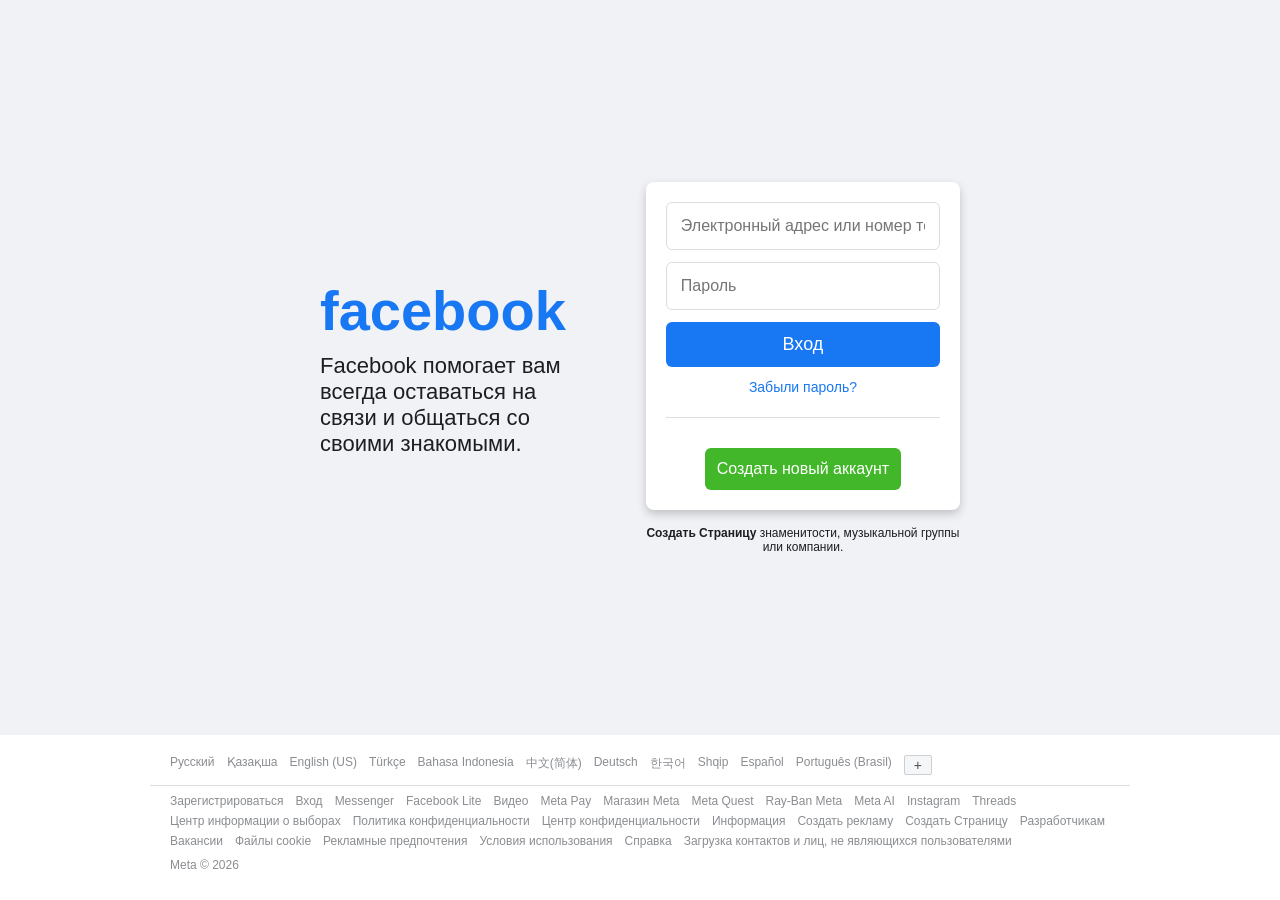
<file: Lab2/facebook/index.html>
﻿<!DOCTYPE html>
<html lang="en">
<head>
    <meta charset="UTF-8">
    <meta name="viewport" content="width=device-width, initial-scale=1.0">
    <title>Facebook</title>
    <link rel="stylesheet" href="style.css">
</head>
<body>
    <div class="container">
        <div class="left">
            <h1>facebook</h1>
            <p>
                Facebook помогает вам всегда оставаться на связи
                и общаться со своими знакомыми.
            </p>
        </div>

        <div class="right-wrap">
            <div class="right">
                <input type="text" placeholder="Электронный адрес или номер телефона">
                <input type="password" placeholder="Пароль">

                <button class="login">Вход</button>

                <a href="#">Забыли пароль?</a>

                <hr>

                <button class="signup">Создать новый аккаунт</button>
            </div>
            <p class="create-page"><strong>Создать Страницу</strong> знаменитости, музыкальной группы или компании.</p>
        </div>
    </div>

    <footer class="footer">
        <div class="footer-languages">
            <a href="#">Русский</a>
            <a href="#">Қазақша</a>
            <a href="#">English (US)</a>
            <a href="#">Türkçe</a>
            <a href="#">Bahasa Indonesia</a>
            <a href="#">中文(简体)</a>
            <a href="#">Deutsch</a>
            <a href="#">한국어</a>
            <a href="#">Shqip</a>
            <a href="#">Español</a>
            <a href="#">Português (Brasil)</a>
            <span>+</span>
        </div>

        <div class="footer-links">
            <a href="#">Зарегистрироваться</a>
            <a href="#">Вход</a>
            <a href="#">Messenger</a>
            <a href="#">Facebook Lite</a>
            <a href="#">Видео</a>
            <a href="#">Meta Pay</a>
            <a href="#">Магазин Meta</a>
            <a href="#">Meta Quest</a>
            <a href="#">Ray-Ban Meta</a>
            <a href="#">Meta AI</a>
            <a href="#">Instagram</a>
            <a href="#">Threads</a>
            <a href="#">Центр информации о выборах</a>
            <a href="#">Политика конфиденциальности</a>
            <a href="#">Центр конфиденциальности</a>
            <a href="#">Информация</a>
            <a href="#">Создать рекламу</a>
            <a href="#">Создать Страницу</a>
            <a href="#">Разработчикам</a>
            <a href="#">Вакансии</a>
            <a href="#">Файлы cookie</a>
            <a href="#">Рекламные предпочтения</a>
            <a href="#">Условия использования</a>
            <a href="#">Справка</a>
            <a href="#">Загрузка контактов и лиц, не являющихся пользователями</a>
        </div>

        <div class="footer-meta">Meta © 2026</div>
    </footer>

</body>
</html>
</file>
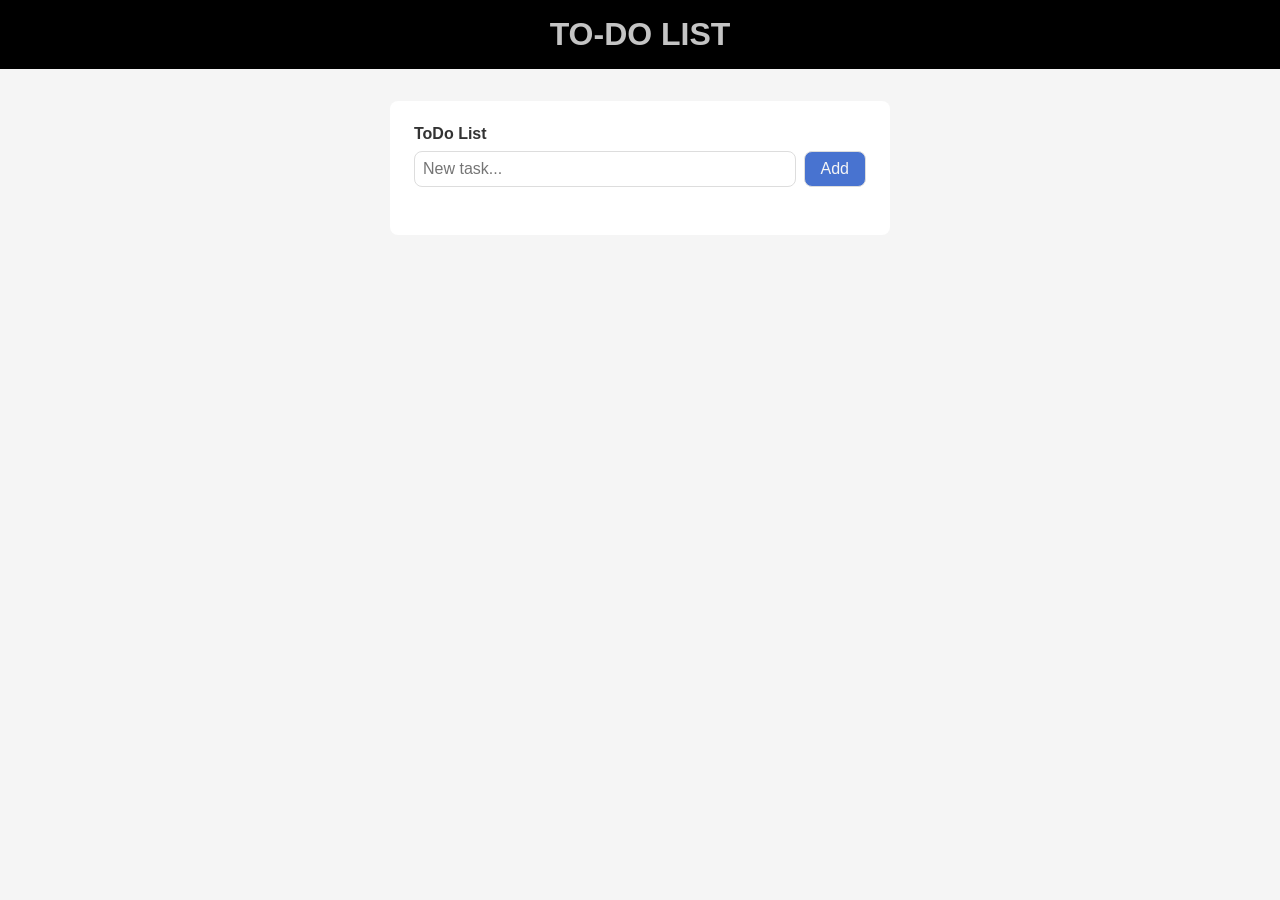
<file: lab3/task2/index.html>
<!DOCTYPE html>
<html lang="en">
<head>
    <meta charset="UTF-8">
    <title>To-Do List</title>
    <link rel="stylesheet" href="style.css">
</head>
<body>

<header class="header">
    <h1>TO-DO LIST</h1>
</header>

<main class="container">
    <form id="todo-form" class="todo-form">
        <label for="todo-input">ToDo List</label>
        <div class="input-group">
            <input 
                type="text" 
                id="todo-input" 
                placeholder="New task..." 
                required
            >
            <button type="submit">Add</button>
        </div>
    </form>

    <ul id="todo-list" class="todo-list">
        
    </ul>
</main>

<script src="script.js"></script>
</body>
</html>
</file>
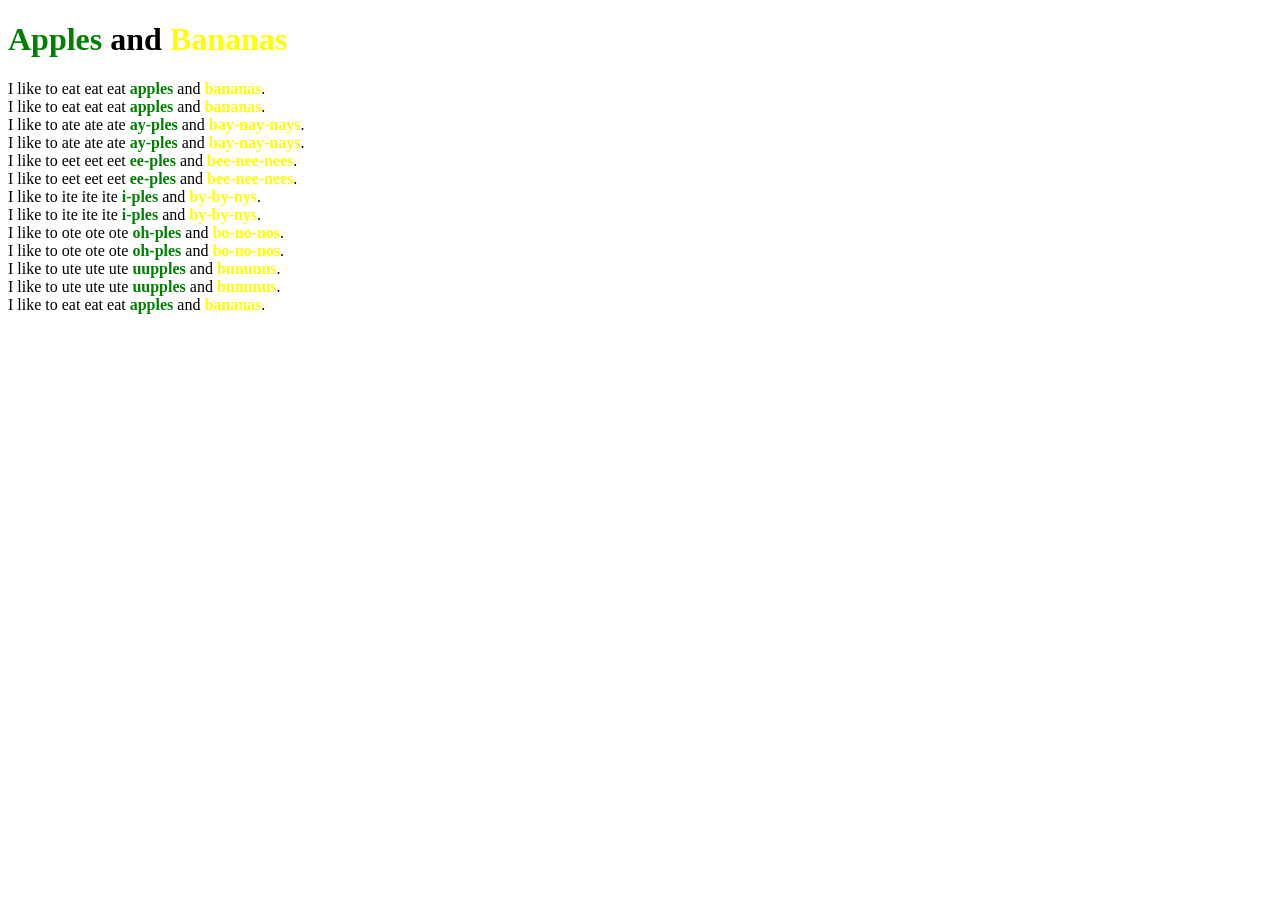
<file: Lab1/khanacademy/apples-and-bananas-classes.html>
<!DOCTYPE html>
<html>
    <head>
        <meta charset="utf-8">
        <title>Challenge: Apples and bananas classes</title>
        <style>
            .apples {
                color: green;
            }
            .bananas {
                color: yellow;
            }
        </style>
    </head>
    <body>

    <h1><strong class="apples">Apples</strong> and <strong class="bananas">Bananas</strong></h1>
    
    <p>
    I like to eat eat eat 
        <strong class="apples">apples</strong> and
        <strong class="bananas">bananas</strong>.<br>
    I like to eat eat eat 
        <strong class="apples">apples</strong> and
        <strong class="bananas">bananas</strong>.<br>
    I like to ate ate ate 
        <strong class="apples">ay-ples</strong> and
        <strong class="bananas">bay-nay-nays</strong>.<br>
    I like to ate ate ate 
        <strong class="apples">ay-ples</strong> and
        <strong class="bananas">bay-nay-nays</strong>.<br>
    I like to eet eet eet
        <strong class="apples">ee-ples</strong> and
        <strong class="bananas">bee-nee-nees</strong>.<br>
    I like to eet eet eet
        <strong class="apples">ee-ples</strong> and
        <strong class="bananas">bee-nee-nees</strong>.<br>
    I like to ite ite ite
        <strong class="apples">i-ples</strong> and
        <strong class="bananas">by-by-nys</strong>.<br>
    I like to ite ite ite
        <strong class="apples">i-ples</strong> and
        <strong class="bananas">by-by-nys</strong>.<br>
    I like to ote ote ote
        <strong class="apples">oh-ples</strong> and
        <strong class="bananas">bo-no-nos</strong>.<br>
    I like to ote ote ote
        <strong class="apples">oh-ples</strong> and
        <strong class="bananas">bo-no-nos</strong>.<br>
    I like to ute ute ute
        <strong class="apples">uupples</strong> and
        <strong class="bananas">bununus</strong>.<br>
    I like to ute ute ute
        <strong class="apples">uupples</strong> and
        <strong class="bananas">bununus</strong>.<br>
    I like to eat eat eat 
        <strong class="apples">apples</strong> and
        <strong class="bananas">bananas</strong>.<br>
</p>

    </body>
</html>
</file>
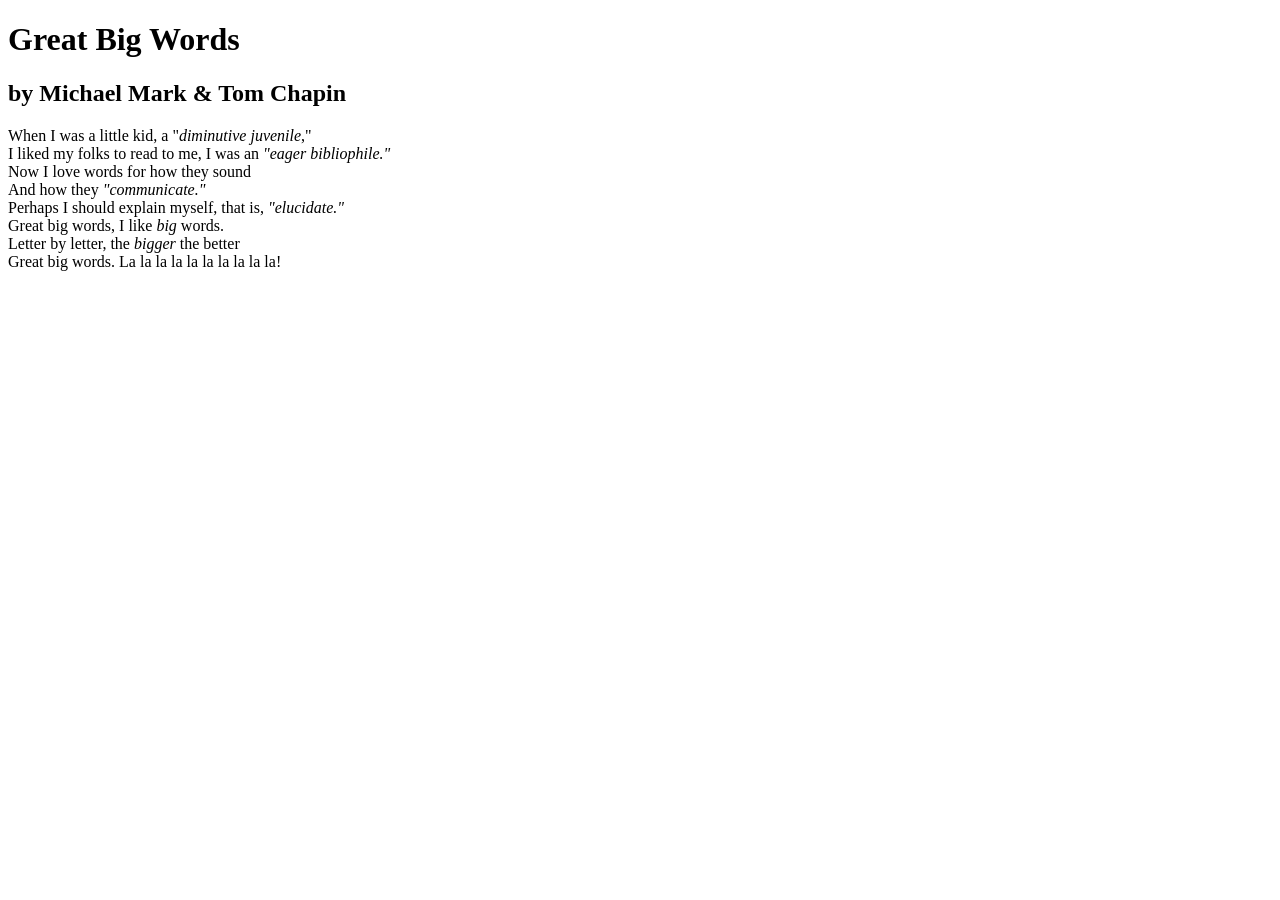
<file: Lab1/khanacademy/Big-Bigger-Font.html>
<!DOCTYPE html>
<html>
    <head>
        <meta charset="utf-8">
        <title>Challenge: Great big font sizes</title>
        <style>
            .big {
                font-size:50;
            }
            
            .bigger { 
                font-size: 100;
            }
        </style>
    </head>
    <body>

<h1>Great Big Words</h1>
<h2>by Michael Mark & Tom Chapin</h2>

<p>When I was a little kid,
a "<em class="big">diminutive juvenile</em>," <br>
I liked my folks to read to me,
I was an <em class="big">"eager bibliophile."</em> <br>
Now I love words for how they sound <br>
And how they <em class="big">"communicate."</em> <br>
Perhaps I should explain myself,
that is, <em class="big">"elucidate."</em> <br>
Great big words, I like <em class="big">big</em> words. <br>
Letter by letter, the <em class="bigger">bigger</em> the better <br>
Great big words. La la la la la la la la la la!</p>

    </body>
</html>
</file>
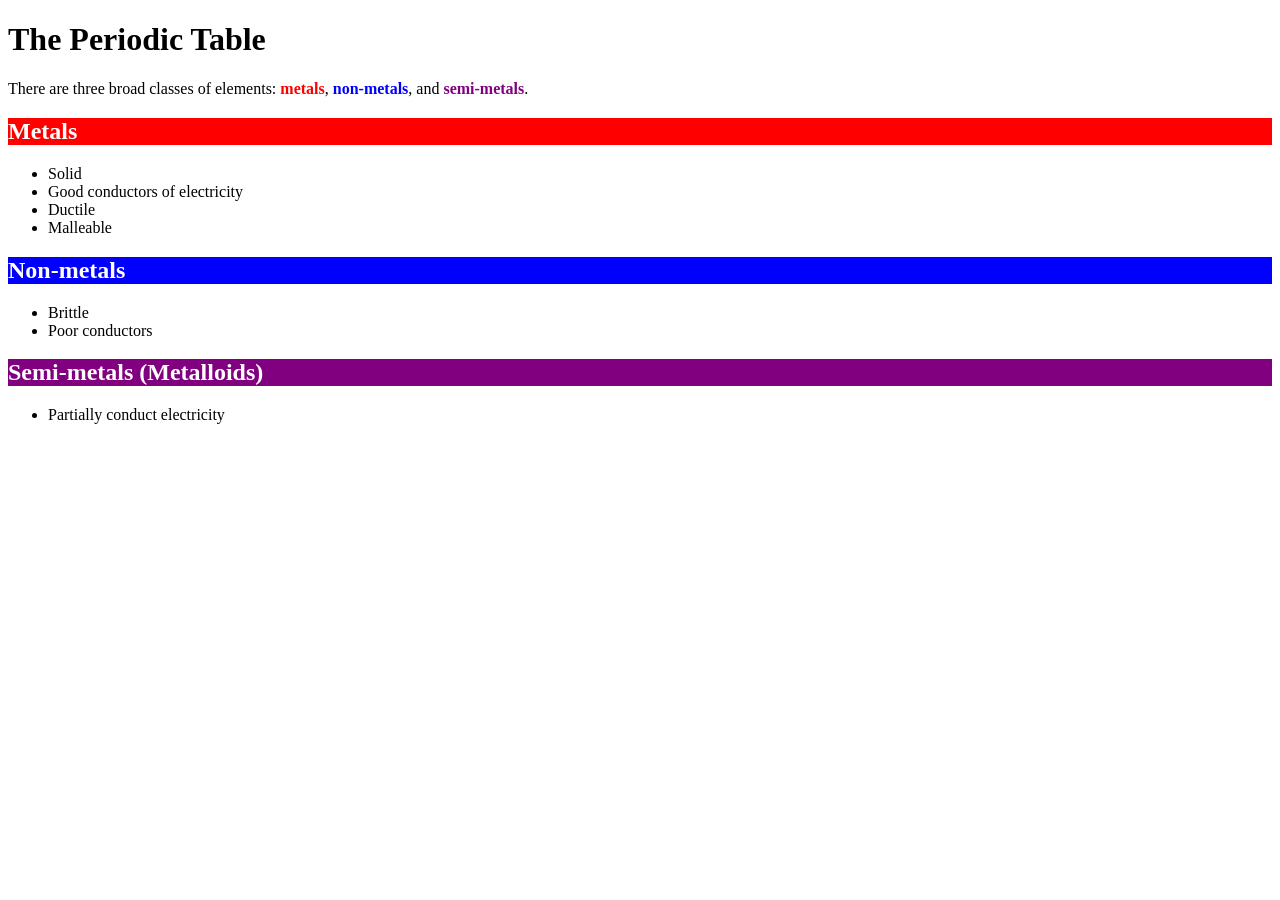
<file: Lab1/khanacademy/Classes-Of-Elements.html>
<!DOCTYPE html>
<html>
    <head>
        <meta charset="utf-8">
        <title>Challenge: Classes of elements</title>
        <style>
            .metal {
                color: red;
            }
            .non-metal {
                color: blue;
            }
            .semi-metal {
                color: purple;
            }
            h2.metal {
                background-color:red;
                color:white;
            }
            h2.non-metal {
                background-color:blue;
                color:white;
            }
            h2.semi-metal{
                background-color:purple;
                color:white;
            }
        </style>
    </head>
    <body>
        
        <h1>The Periodic Table</h1>

        <p>
            There are three broad classes of elements:
            <strong class="metal">metals</strong>,
            <strong class="non-metal">non-metals</strong>,
            and <strong class="semi-metal">semi-metals</strong>.
        </p>
        
        <h2 class="metal">Metals</h2>
        
        <ul>
            <li>Solid</li>
            <li>Good conductors of electricity</li>
            <li>Ductile</li>
            <li>Malleable</li>
        </ul>
        
        <h2 class="non-metal">Non-metals</h2>
        
        <ul>
            <li>Brittle</li>
            <li>Poor conductors</li>
        </ul>
        
        <h2 class="semi-metal">Semi-metals (Metalloids)</h2>
        
        <ul>
            <li>Partially conduct electricity</li>
        </ul>
        
    </body>
</html>
</file>
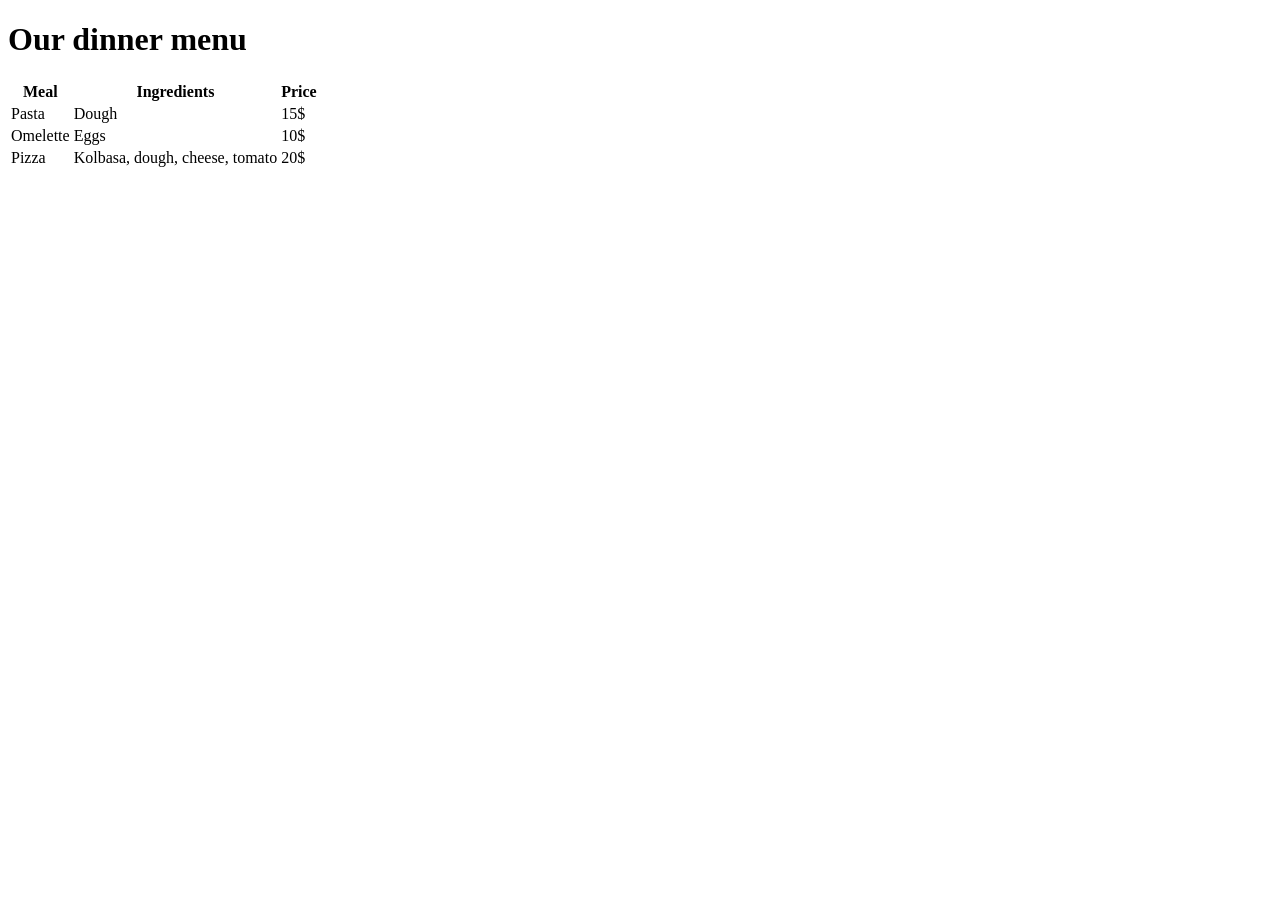
<file: Lab1/khanacademy/Dinner-Table.html>
<!DOCTYPE html>
<html>
    <head>
        <meta charset="utf-8">
        <title>Challenge: The dinner table</title>
    </head>
    <body>
    
        <h1>Our dinner menu</h1>

        <table>
            <thead>
                <tr>
                    <th>Meal</th>
                    <th>Ingredients</th>
                    <th>Price</th>
                </tr>
            </thead>
            <tbody>
                <tr>
                    <td>Pasta</td>
                    <td>Dough</td>
                    <td>15$</td>
                </tr>
                <tr>
                    <td>Omelette</td>
                    <td>Eggs</td>
                    <td>10$</td>
                </tr>
                <tr>
                    <td>Pizza</td>
                    <td>Kolbasa, dough, cheese, tomato</td>
                    <td>20$</td>
                </tr>
            </tbody>
        </table>

    </body>
</html>
</file>
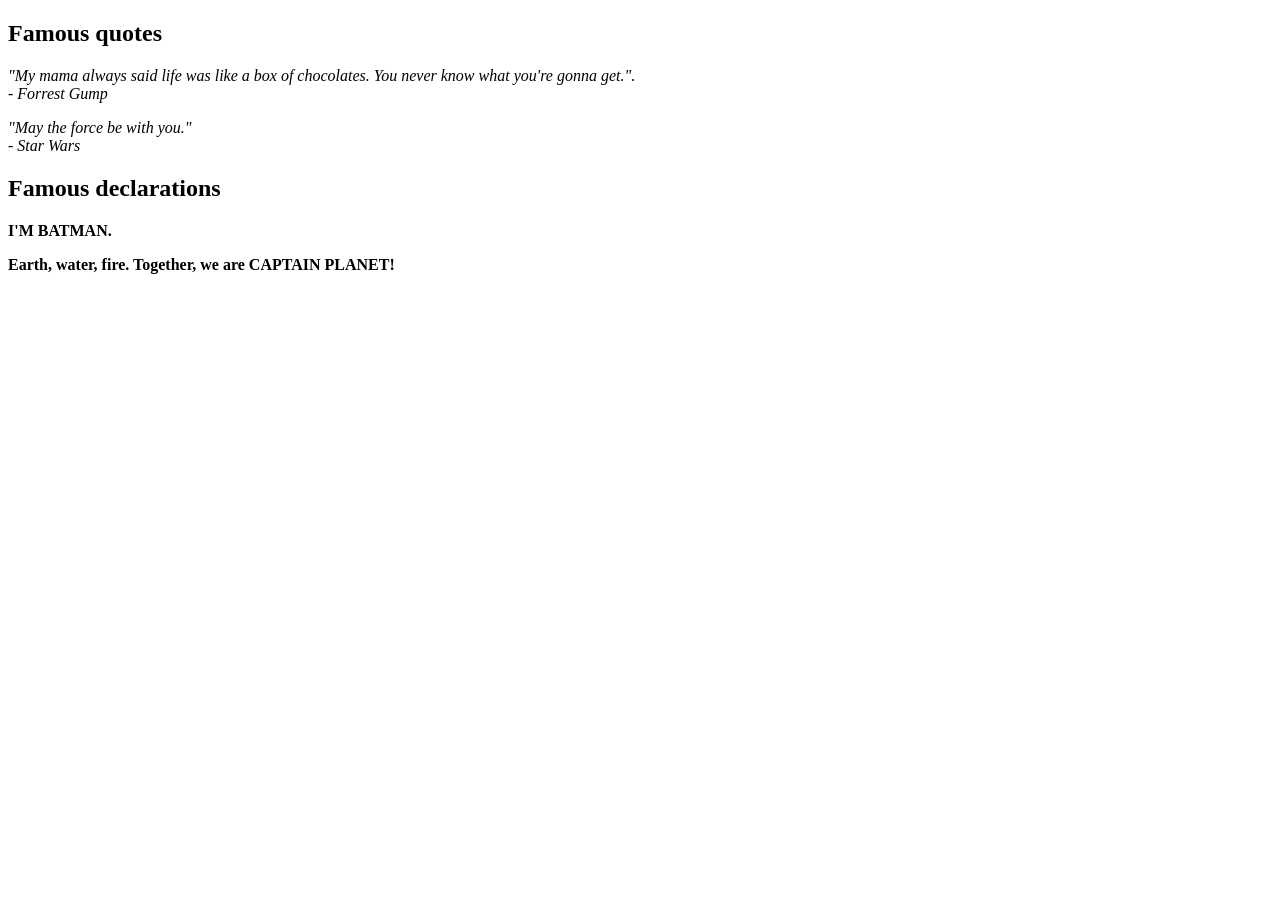
<file: Lab1/khanacademy/Famous-Font.html>
<!DOCTYPE html>
<html>
    <head>
        <meta charset="utf-8">
        <title>Challenge: Famous font formats</title>
        <style>
            .declaration { 
                font-weight:bold;
            }
            
            .quote {
                font-style:italic;
            }
        </style>
    </head>
    <body>

    <h2>Famous quotes</h2>
    <p class="quote">
    "My mama always said life was like a box of chocolates. You never know what you're gonna get.".
    <br> - Forrest Gump
    </p>
    
    <p class="quote">
    "May the force be with you."
    <br>- Star Wars
    </p>
    
     <h2>Famous declarations</h2>
     
    <p class="declaration">
    I'M BATMAN.
    </p>
    
    <p class="declaration">
    Earth, water, fire. Together, we are CAPTAIN PLANET!
    </p>
    
    </body>
</html>
</file>
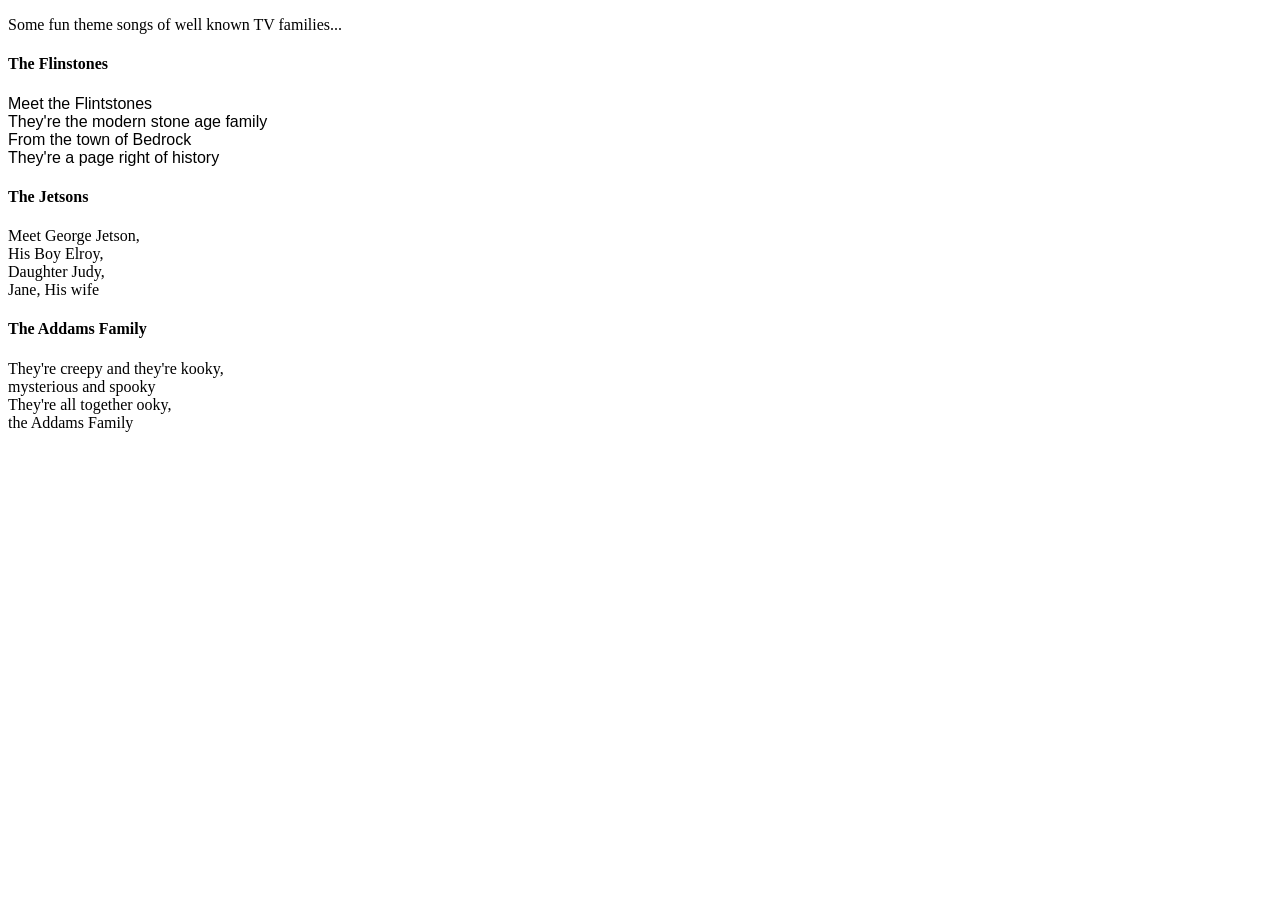
<file: Lab1/khanacademy/Fancy-Font-Families.html>
<!DOCTYPE html>
<html>
    <head>
        <meta charset="utf-8">
        <title>Challenge: Fancy font families</title>
        <style>
        body {
            font-family: fantasy;
        }
        #flinstones {
            font-family: sans-serif;
        }
        
        #jetsons {
            font-family: serif;
        }
        
        #addams {
            font-family: fantasy;
        }
        </style>
    </head>
    <body>
    
    <p>Some fun theme songs of well known TV families...</p>
    
    <h4>The Flinstones</h4>
    <p id="flinstones">
    Meet the Flintstones<br>
    They're the modern stone age family<br>
    From the town of Bedrock<br>
    They're a page right of history</p>
    
    <h4>The Jetsons</h4>
    <p id="jetsons">
    Meet George Jetson,<br>
    His Boy Elroy,<br>
    Daughter Judy,<br>
    Jane, His wife
    </p>

    <h4>The Addams Family</h4>
    <p id="addams">
    They're creepy and they're kooky,<br>
    mysterious and spooky<br>
    They're all together ooky,<br>
    the Addams Family 
    </p>
    </body>
</html>
</file>
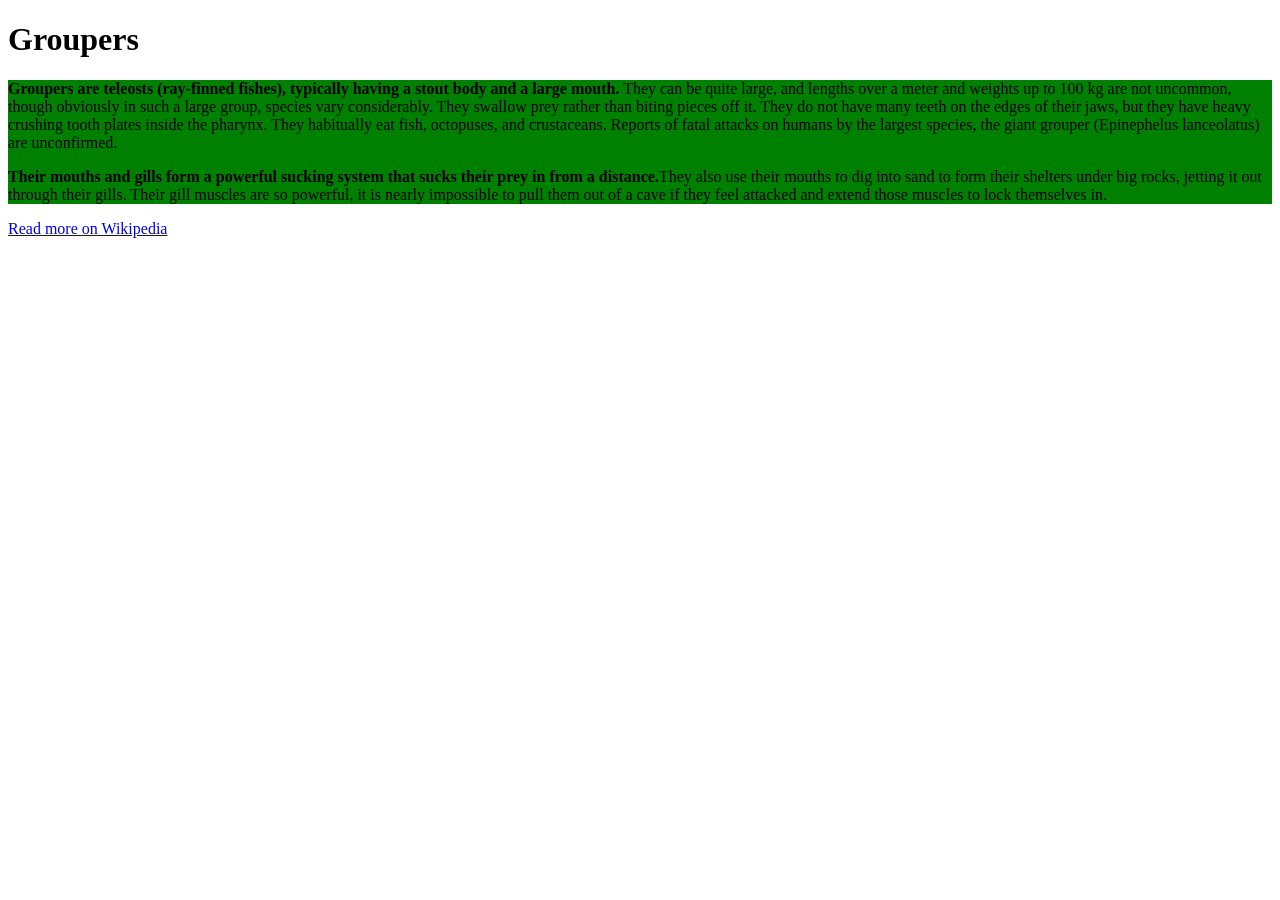
<file: Lab1/khanacademy/Group-Groupers.html>
<!DOCTYPE html>
<html>
    <head>
        <meta charset="utf-8">
        <title>Challenge: Group the groupers</title>
        <style>
            .first-sentence{
                font-weight:bold;
            }
            .info {
                background: green;
            }
        </style>
    </head>
    <body>
    
        <h1>Groupers</h1>
        <div class="info">
        <p><span class="first-sentence">Groupers are teleosts (ray-finned fishes), typically having a stout body and a large mouth.</span> They can be quite large, and lengths over a meter and weights up to 100 kg are not uncommon, though obviously in such a large group, species vary considerably. They swallow prey rather than biting pieces off it. They do not have many teeth on the edges of their jaws, but they have heavy crushing tooth plates inside the pharynx. They habitually eat fish, octopuses, and crustaceans. Reports of fatal attacks on humans by the largest species, the giant grouper (Epinephelus lanceolatus) are unconfirmed.</p>

        <p><span class="first-sentence">Their mouths and gills form a powerful sucking system that sucks their prey in from a distance.</span>They also use their mouths to dig into sand to form their shelters under big rocks, jetting it out through their gills. Their gill muscles are so powerful, it is nearly impossible to pull them out of a cave if they feel attacked and extend those muscles to lock themselves in.</p>
        </div>
        <a href="http://en.wikipedia.org/wiki/Grouper">Read more on Wikipedia</a>

    </body>
</html>
</file>
<file: Lab2/facebook/style.css>
* {
    margin: 0;
    padding: 0;
    box-sizing: border-box;
    font-family: Arial, Helvetica, sans-serif;
}

body {
    background-color: #f0f2f5;
    min-height: 100vh;
    display: flex;
    flex-direction: column;
    align-items: center;
    color: #1c1e21;
}

.container {
    flex: 1;
    display: flex;
    width: 50%;
    max-width: 1000px;
    gap: 80px;
    justify-content: center;
    align-items: center;
    margin: 0;
}

.left {
    flex: 1;
}

.left h1 {
    color: #1877f2;
    font-size: 56px;
    font-weight: 700;
    margin-bottom: 10px;
}

.left p {
    font-size: 22px;
    color: #1c1e21;
}

.right {
    width: 100%;
    background: white;
    padding: 20px;
    border-radius: 8px;
    box-shadow: 0 4px 10px rgba(0,0,0,0.2);
    display: flex;
    flex-direction: column;
}

.right-wrap {
    display: flex;
    flex-direction: column;
    align-items: center;
    gap: 16px;
}

.right input {
    padding: 14px;
    margin-bottom: 12px;
    font-size: 16px;
    border-radius: 6px;
    border: 1px solid #ddd;
}

.login {
    background-color: #1877f2;
    color: white;
    font-size: 18px;
    padding: 12px;
    border: none;
    border-radius: 6px;
    cursor: pointer;
    width: 100%;
}

.right a {
    text-align: center;
    margin: 12px 0;
    color: #1877f2;
    text-decoration: none;
    font-size: 14px;
}
.right a:hover {
    text-decoration: underline;
}

hr {
    margin-top: 10px;
    margin-bottom: 10px;
    padding-top: 10px;
    padding-bottom: 10px;
    border: none;
    border-top: 1px solid #ddd;
}

.signup {
    background-color: #42b72a;
    color: white;
    padding: 12px;
    border: none;
    border-radius: 6px;
    font-size: 16px;
    cursor: pointer;
    align-self: center;
    transition: background-color 0.3s ease;
}

.signup:hover {
    background-color: #338822;
}

.create-page {
    font-size: 12px;
    color: #1c1e21;
    text-align: center;
    max-width: 360px;
}

.footer {
    width: 100%;
    background: #fff;
    margin-top: auto;
    padding: 20px 0 28px;
    font-size: 12px;
    color: #8a8d91;
}

.footer-languages,
.footer-links {
    max-width: 980px;
    margin: 0 auto;
    display: flex;
    flex-wrap: wrap;
    gap: 6px 12px;
    padding: 0 20px;
}

.footer-languages {
    padding-bottom: 10px;
    border-bottom: 1px solid #ddd;
    margin-bottom: 8px;
}

.footer a {
    color: #8a8d91;
    text-decoration: none;
}

.footer a:hover {
    text-decoration: underline;
}

.footer-languages span {
    display: inline-flex;
    align-items: center;
    justify-content: center;
    width: 28px;
    height: 20px;
    border: 1px solid #ccd0d5;
    border-radius: 2px;
    background: #f5f6f7;
    color: #4b4f56;
    font-size: 14px;
}

.footer-meta {
    max-width: 980px;
    margin: 10px auto 0;
    padding: 0 20px;
}
</file>
<file: lab3/task2/style.css>
* {
    box-sizing: border-box;
    margin: 0;
    padding: 0;
    font-family: Arial, sans-serif;
}

body {
    background-color: #f5f5f5;
    color: #333;
}

.header {
    background-color: #000000;
    color: rgb(196, 196, 196);
    padding: 1rem;
    text-align: center;
}

.container {
    max-width: 500px;
    margin: 2rem auto;
    background-color: white;
    padding: 1.5rem;
    border-radius: 8px;
}

.todo-form {
    margin-bottom: 1.5rem;
}

.todo-form label {
    display: block;
    margin-bottom: 0.5rem;
    font-weight: bold;
}

.input-group {
    display: flex;
    gap: 0.5rem;
}

.input-group input {
    flex: 1;
    padding: 0.5rem;
    font-size: 1rem;
    border-radius: 8px;
    border: 1px solid #ddd;
    outline: none;

}

.input-group button {
    padding: 0.5rem 1rem;
    font-size: 1rem;
    cursor: pointer;
    background-color: #4873d0;
    color: #f5f5f5;
    border-radius: 8px;
    border: 1px solid #ddd;
    outline: none;

}

.todo-list {
    list-style: none;
}

.todo-item {
    display: flex;
    align-items: center;
    justify-content: space-between;
    padding: 0.5rem 0;
    border-bottom: 1px solid #ddd;
}

.todo-left {
    display: flex;
    align-items: center;
    gap: 0.5rem;
}

.todo-text.done {
    text-decoration: line-through;
    color: #464646;
}

.delete-btn {
    background-color: #e52828;
    color: white;
    border: none;
    padding: 0.3rem 0.6rem;
    cursor: pointer;
    border-radius: 4px;
}
</file>
